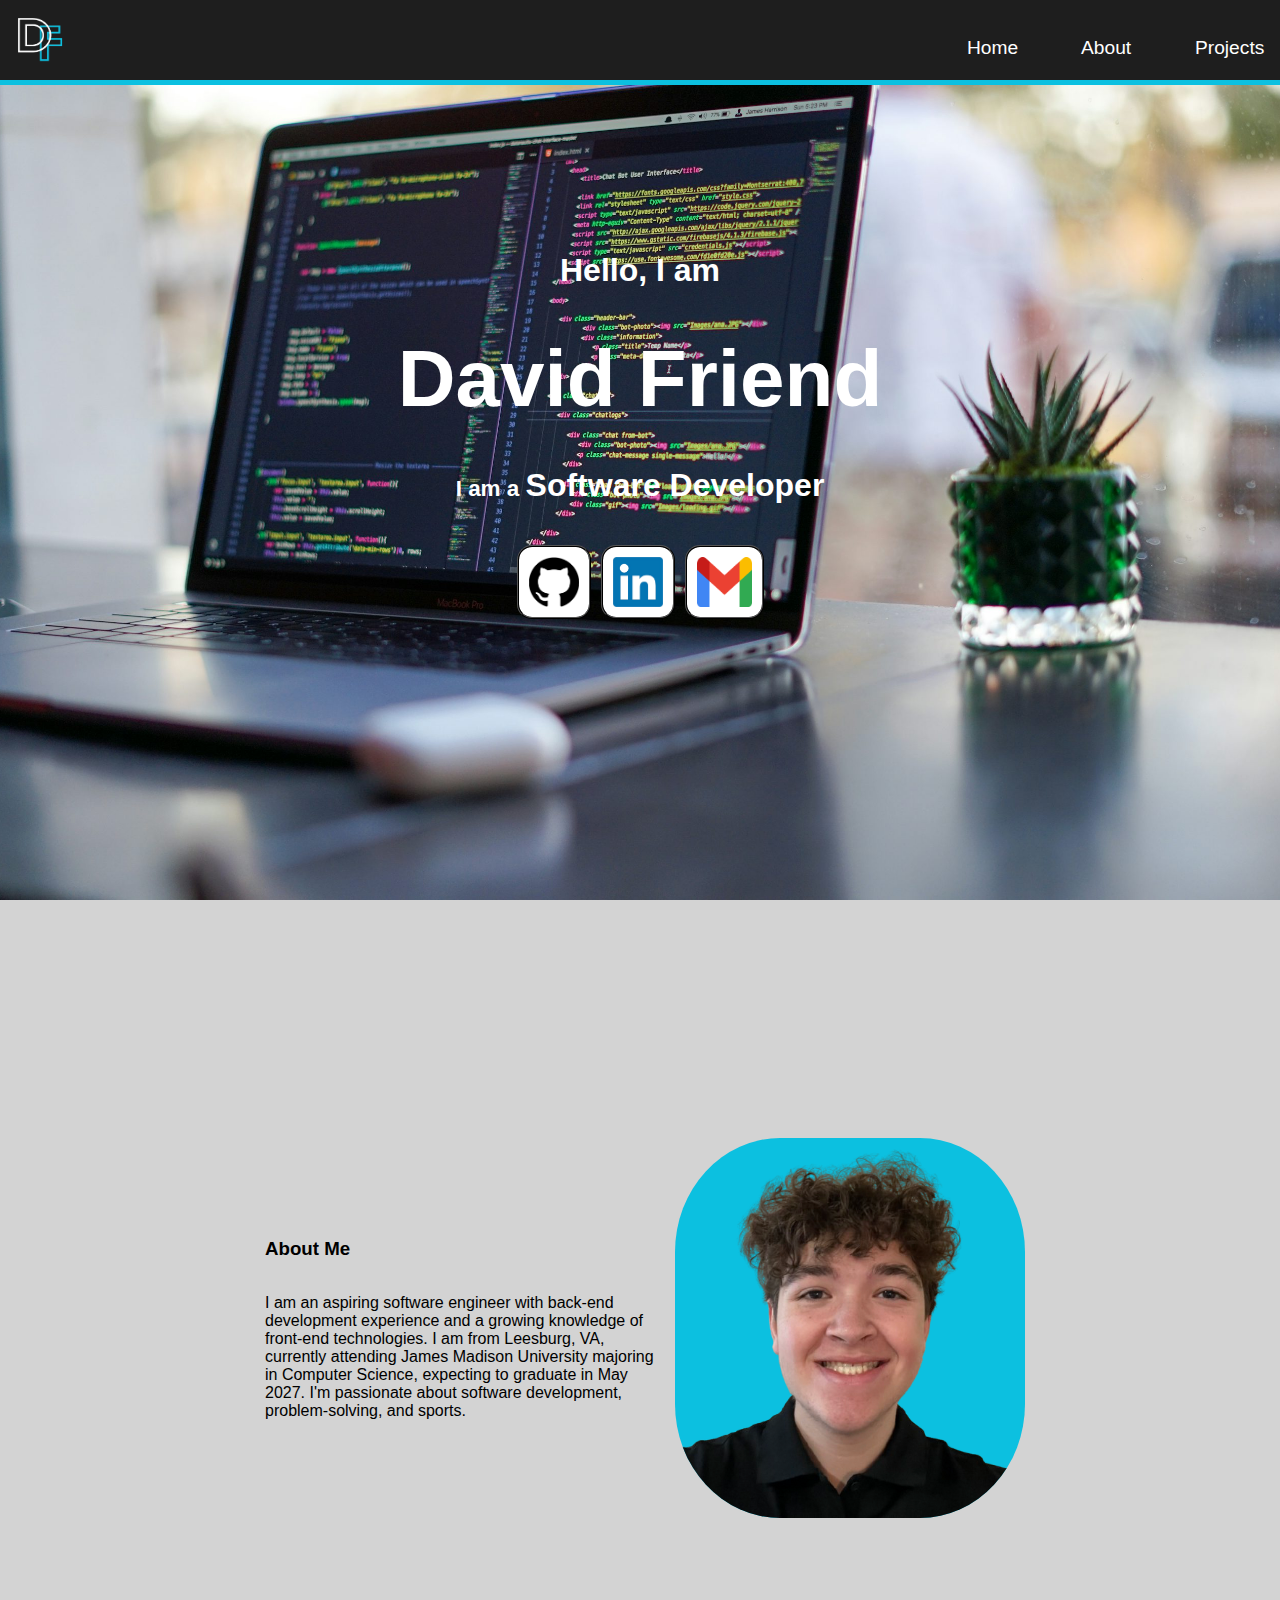
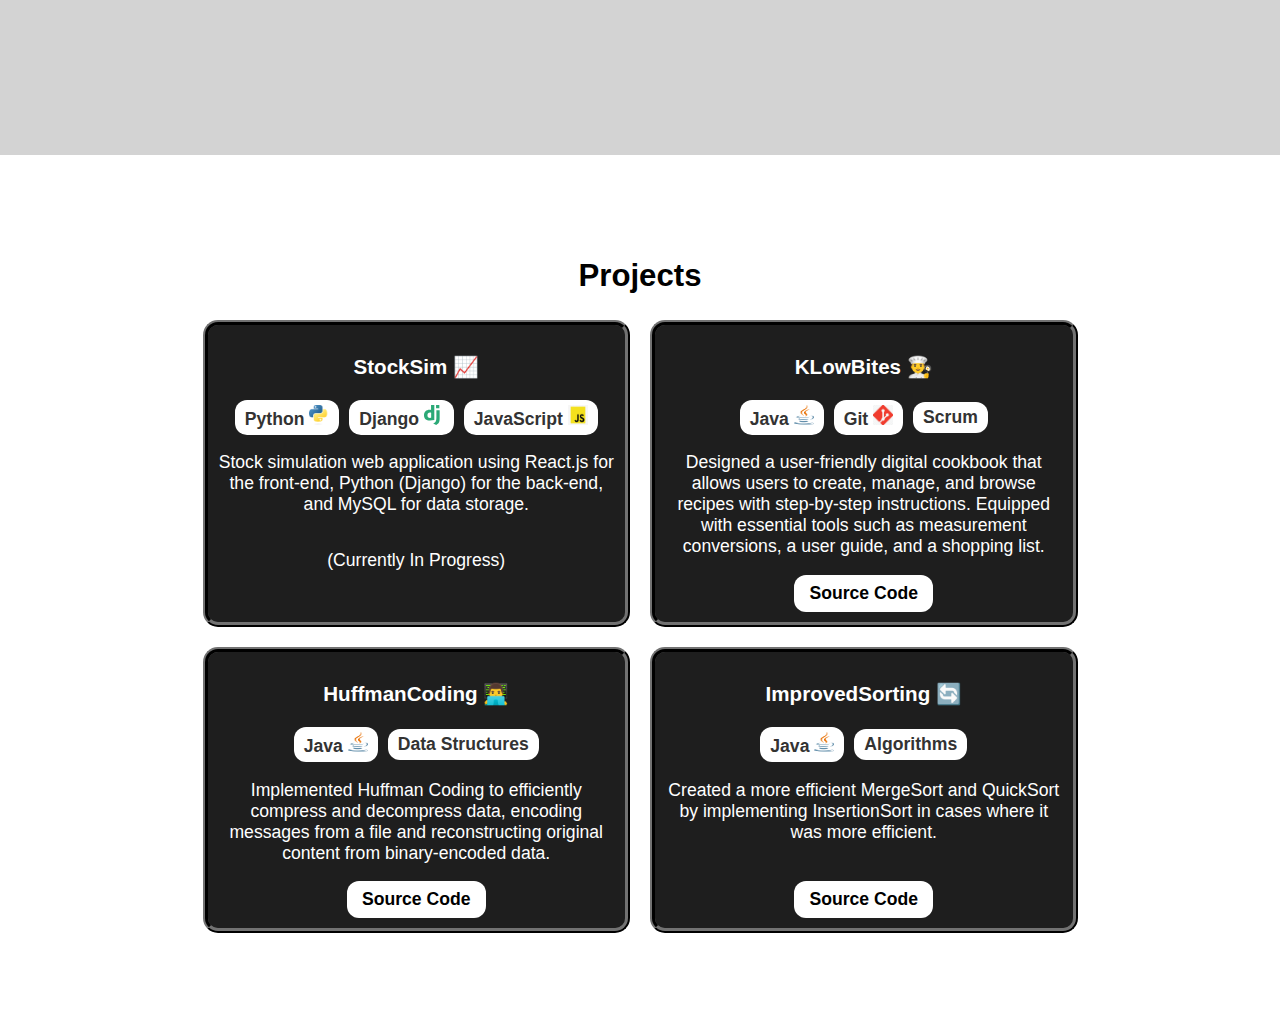
<file: index.html>
<!DOCTYPE html>
<html lang="en">
<head>
    <meta charset="UTF-8">
    <meta name="viewport" content="width=device-width, initial-scale=1.0">
    <title>David Friend Portfolio</title>
    <link rel="stylesheet" href="style.css">
    <link rel="stylesheet" href="homeStyle.css">
    <link rel="stylesheet" href="aboutStyle.css">
    <link rel="stylesheet" href="projectStyle.css">
    <link rel="icon" href="img/icon.png" type="image/png">
</head>
<body>
    <section class="hdr">
        <header>
            <img class="logo" src="img/iconrm.png" width="50" height="50">
            <nav class="sections">
                <a href="index.html">Home</a>
                <a href="#about">About</a>
                <a class="hdr-proj" href="#project">Projects</a>
            </nav>
        </header>
        <hr>
    </section>

    <div class="main-container">
        <section class="home">
            <div class="intro-container">
                <h2 class="intro">Hello, I am</h2>
                <h2 class="name">David Friend</h2>
                <div class="description">
                    <h3 class="intro-desc">I am a <span class="intro-title">Software Developer</span></h3>
                </div>
            </div>
            <section class="contacts">
                <div class="gitl-container">
                    <h3>
                        <a class ="github" href="https://github.com/DavidFriend2" title="GitHub"><img src="img/gitlogorm.png" height="50" width="50"></a>
                    </h3>
                </div>
        
                <div class="linkln-container">
                    <h3>
                        <a href="https://www.linkedin.com/in/david-friend-754728351/" title="LinkedIn"><img src="img/linkedlogo.png" height="50" width="50"></a>
                    </h3>
                </div>
    
                <div class="email-container">
                    <h3>
                        <a href="mailto:davidcfriend21@gmail.com"><img src="img/gmaillogo.png" title="Email" height="50" width="55"></a>
                    </h3>
                </div>
            </section>
        </section>

        <section id="about" class="pfp-about">
            <section class="about-description">
                <h3>About Me</h3>
                <p class="about-summary">
                    I am an aspiring software engineer with back-end development 
                    experience and a growing knowledge of front-end technologies.
                    I am from Leesburg, VA, currently attending James Madison University majoring in 
                    Computer Science, expecting to graduate in May 2027. I'm passionate 
                    about software development, problem-solving, and sports.
                </p>
            </section>
            <img class="pfp" src="img/pfp2rm.png">
        </section>
        <section class="proj">
            <section id="project" class="main-title">
                <h2>Projects</h2>
            </section>
            <div class="projects">
                <section class="project-1">
                    <h3>StockSim 📈</h3>
                    <div class="skills">
                        <p>Python <img src="img/py.png" height="20" width="20"></p>
                        <p>Django <img src="img/dj.svg" height="20" width="20"></p>
                        <p>JavaScript <img src="img/js.webp" height="20" width="20"></p>
                    </div>
                    <p>Stock simulation web application using 
                        React.js for the front-end, Python (Django) for the back-end, 
                        and MySQL for data storage.</p>
                    <p>
                        (Currently In Progress)
                    </p>
                </section>
                <section class="project-2">
                    <h3>KLowBites 👨‍🍳</h3>
                    <div class="skills">
                        <p>Java <img src="img/java.png" height="20" width="20"></p>
                        <p>Git <img src="img/git.png" height="20" width="20"></p>
                        <p>Scrum</p>
                    </div>
                    <p>
                        Designed a user-friendly digital cookbook that allows users to 
                        create, manage, and browse recipes with step-by-step instructions. 
                        Equipped with essential tools such as measurement conversions, a user guide, 
                        and a shopping list.
                    </p>
                    <a href="https://github.com/DavidFriend2/KLowBites">Source Code</a>
                </section>
                <section class="project-3">
                    <h3>HuffmanCoding 👨‍💻 </h3>
                    <div class="skills">
                        <p>Java <img src="img/java.png" height="20" width="20"></p>
                        <p>Data Structures</p>
                    </div>
                    <p>
                        Implemented Huffman Coding to efficiently compress and decompress data, 
                        encoding messages from a file and reconstructing original content from 
                        binary-encoded data. 
                    </p>
                    <a href="https://github.com/DavidFriend2/Huffman-Coding">Source Code</a>
                </section>
                <section class="project-4">
                    <h3>ImprovedSorting 🔄</h3>
                    <div class="skills">
                        <p>Java <img src="img/java.png" height="20" width="20"></p>
                        <p>Algorithms</p>
                    </div>
                    <p>
                        Created a more efficient MergeSort and QuickSort by implementing 
                        InsertionSort in cases where it was more efficient.
                    </p>
                    <a href="https://github.com/DavidFriend2/Improved-Sorting">Source Code</a>
                </section>
            </div>
        </section>
    </div>
</body>
</html>
</file>
<file: style.css>
body {
    margin: 0;
    font-family: 'Arial', 'sans-serif';
    /*background-image: url('img/bg.webp');*/
}

.hdr {
    position: fixed;
    width: 100vw;
    z-index: 9999;
}

header {
    display: flex;
    justify-content: space-between;
    background-color: #1e1e1e;
    padding-bottom: 5px;
    padding-left: 5px;
    padding-right: 10px;
}

hr {
    margin: 0;
    border: none;
    padding-bottom: 10px;
    border-top: 5px solid #0cc0e0; 
}

.logo {
    padding: 10px;
    padding-top: 15px;
}

.hdr-proj {
    padding-right: 25px;
}

nav a {
    color: white;
    width: 50px;
    background-color: transparent;
    display: flex;
    align-items: center;
    text-decoration: none;
    font-family: Arial, sans-serif;
    font-size: 1.2rem;
}

nav a:hover {
    color: #0cc0e0;
}

.sections {
    text-align: right;
    padding-top: 20px;
    display: flex;
    gap: clamp(20px, 5vw, 100px);
    
}
</file>
<file: homeStyle.css>
.main-container {
    display: flex;
    flex-direction: column;
    justify-content: center;
    align-items: center;
    max-width: 700px;
    margin: 0 auto;
    color: black;
    padding-top: 5vh;
    /*border: ridge;
    border-color: #1e1e1e;
    border-radius: 10%;
    background-color: white;*/
}

.home {
    color: white;
    padding-top: 20vh;
    height: 75vh;
    background-image: url('img/homebackg.jpeg');
    background-size: cover;
    background-repeat: no-repeat;
    background-position: center;
    width: 100vw;
    display: flex;
    flex-direction: column;
    align-items: center;
}

.contacts {
    display: flex;
    justify-content: center;
    gap: 10px;
}


.contacts a {
    display: flex;
    border: ridge;
    border-color: black;
    border-radius: 15px;
    border-width: 2px;
    padding: 10px;
    background-color: white;
}

.contacts a:hover {
    transform: translateY(-5px);
    transition-duration: 0.5s;
}

.intro {
    font-size: 2rem;
    font-family: Arial, sans-serif;
    text-align: center;
    margin-bottom: 2%;
    font-weight: bolder;
}

.intro-container {
    display: flex;
    flex-direction: column;
    justify-content: center;
    align-items: center;
    width: 95vw;
    
}

.name {
    margin: 20px;
    font-size: clamp(2rem, 8vw, 5rem);
}

.description {
    font-size: clamp(0.5rem, 4vw, 1.2rem);
}

.intro-title {
    font-size: clamp(1rem, 5vw, 2rem);
}
</file>
<file: aboutStyle.css>
.pfp-about {
    display: flex;
    flex-wrap: wrap;
    width: 100vw;
    height: 95vh;
    justify-content: center;
    align-items: center;
    background-color: lightgray;
    scroll-margin-top: 80px;
}

.about-description {
    display: flex;
    justify-content: center;
    flex-direction: column;
    width: 400px;
    padding-left: 10px;
    padding-right: 10px;
}

.pfp {
    border: transparent;
    background-color: #0cc0e0;
    border-color: #1e1e1e;
    border-radius: 30%;
    width: 350px;
    height: 380px;
    
}
</file>
<file: projectStyle.css>
.proj {
    display: flex;
    flex-direction: column;
    align-items: center;
    justify-content: center;
    min-height: 95vh;
}

.main-title {
    text-align: center;
    font-family: Arial, sans-serif;
    font-size: 1.3rem;
    scroll-margin-top: 80px;
    display: flex;
    justify-content: center;
    /*border: transparent;
    background-color: #1e1e1e;
    border-radius: 15px;
    margin: 0 auto;
    width: 90%;
    padding-left: 10px;
    padding-right: 10px;*/
}

.projects {
    scroll-margin-top: 80px;
    font-family: 'Arial', sans-serif;
    width: 125%;
    display: grid;
    grid-template-columns: repeat(auto-fit, minmax(300px, 1fr));
    gap: 20px;
    box-sizing: border-box;
    justify-items: center;
    z-index: 10;

}

@media (max-width: 1000px) {
    .projects {
        width: 100%;
    }
}

.projects a {
    text-decoration: none;
    border: transparent;
    color: black;
    font-weight: bold;
    /*color: white;
    border-color: white;*/
    border-width: 4px;
    border-radius: 12px;
    background-color: white;
    padding: 8px 15px;
    margin-top: auto;
    z-index: 10;
}

.projects a:hover {
    transform: translateY(-5px);
    background-color: #0cc0e0;
    transition-duration: 0.5s;
}

.projects section {
    border: ridge;
    border-color: #1e1e1e;
    border-radius: 15px;
    border-width: 5px;
    display: flex;
    flex-direction: column;
    align-items: center;
    background-color: #1e1e1e;
    font-size: 1.1rem;
    max-width: 80vw;
    color: white;
    padding: 10px;
}

.projects section:hover {
    transform: translateY(-10px);
    border-color: #0cc0e0;
    transition-duration: 0.5s;
}

.projects p {
    text-align: center;
}

.skills {
    display: flex;
    gap: 10px;
}

.skills p {
    border: transparent;
    border-color: #0cc0e0;
    padding: 5px 10px;
    margin: auto;
    border-width: 4px;
    border-radius: 12px;
    background-color: white;
    font-weight: bold;
    color: #333;
    font-size: clamp(0.9rem, 2.5vw, 1.1rem);
}

.skills p:hover {
    transform: translateY(-2px);
    transition-duration: 0.4s;
    background-color: #c7c7c7;
}
</file>
